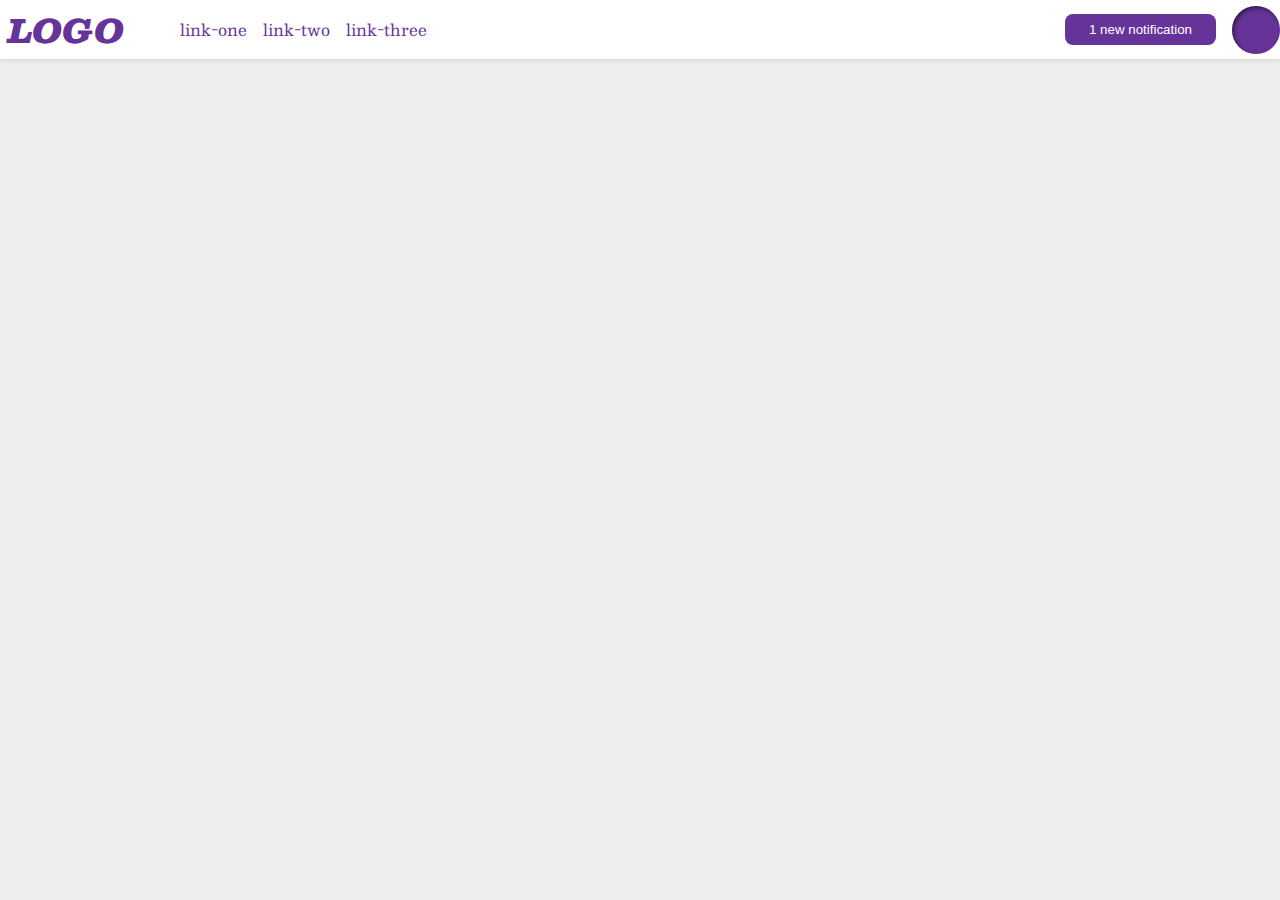
<file: flex/03-flex-header-2/index.html>
<!DOCTYPE html>
<html lang="en">
  <head>
    <meta charset="UTF-8">
    <meta http-equiv="X-UA-Compatible" content="IE=edge">
    <meta name="viewport" content="width=device-width, initial-scale=1.0">
    <title>Flex Header 2</title>
    <link rel="stylesheet" href="style.css">
  </head>

  <body>
  
    <div class="header">
      <div class="left">
      <div class="logo">
        LOGO
      </div>

      <ul class="links">
        <li><a href="https://google.com">link-one</a></li>
        <li><a href="https://google.com">link-two</a></li>
        <li><a href="https://google.com">link-three</a></li>
      </ul>
    </div> 
    <div class="right">
      <button class="notifications">
        1 new notification
      </button>

      <div class="profile-image"></div>
    </div>
  </div>

  </body>
</html>
</file>
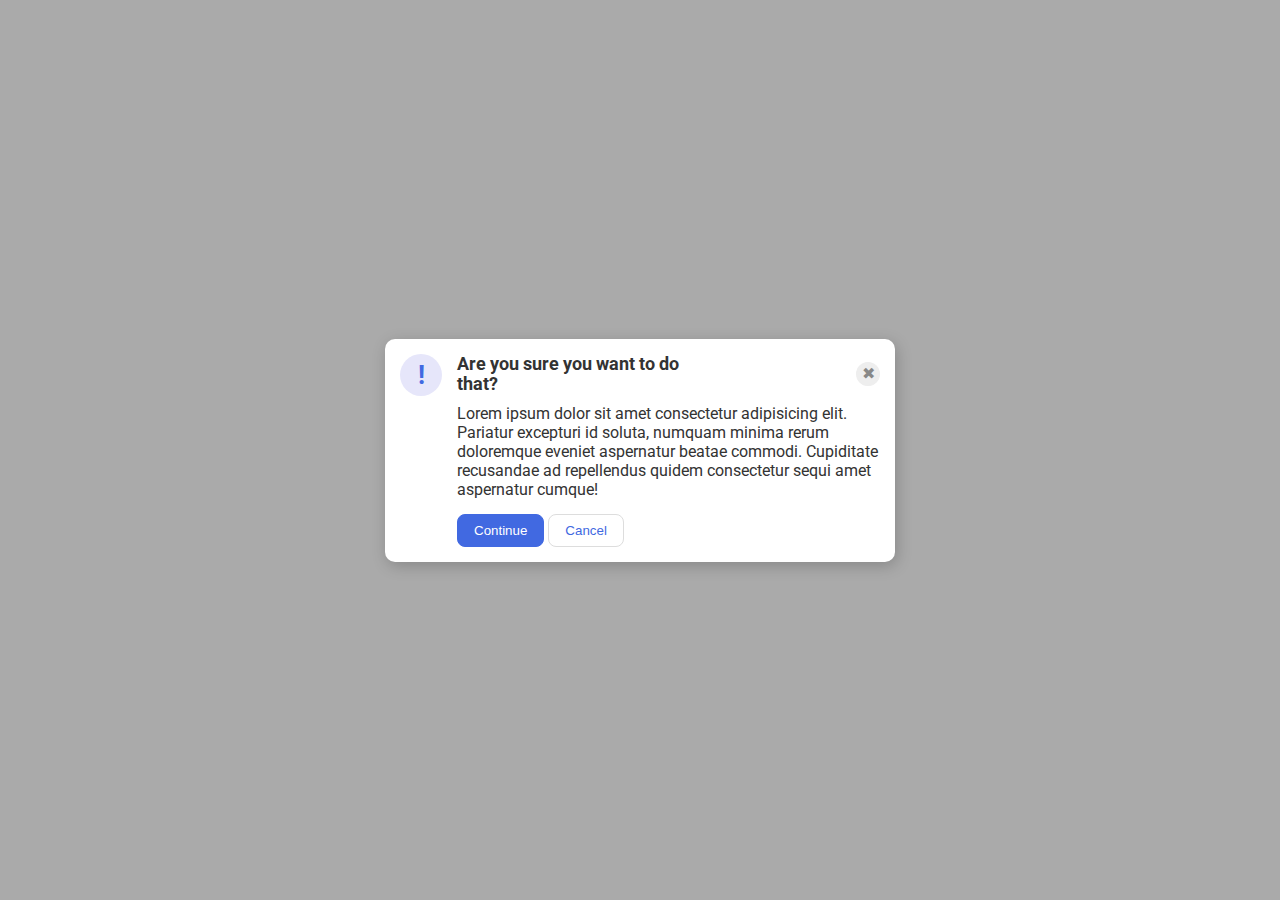
<file: flex/05-flex-modal/index.html>
<!DOCTYPE html>
<html lang="en">
  <head>
    <meta charset="UTF-8">
    <meta http-equiv="X-UA-Compatible" content="IE=edge">
    <meta name="viewport" content="width=device-width, initial-scale=1.0">
    <link rel="stylesheet" href="style.css">
    <title>Modal</title>
  </head>

  <body>
    <div class="modal">
      <div class="icon">!</div>
      
    <div class="extra">
      <div class="header">Are you sure you want to do that?
      <button class="close-button">✖</button>
    </div>
      <div class="text">Lorem ipsum dolor sit amet consectetur adipisicing elit. Pariatur excepturi id soluta, numquam minima rerum doloremque eveniet aspernatur beatae commodi. Cupiditate recusandae ad repellendus quidem consectetur sequi amet aspernatur cumque!</div>
      <button class="continue">Continue</button>
      <button class="cancel">Cancel</button>
    </div>
    </div>
  </body>
</html>
</file>
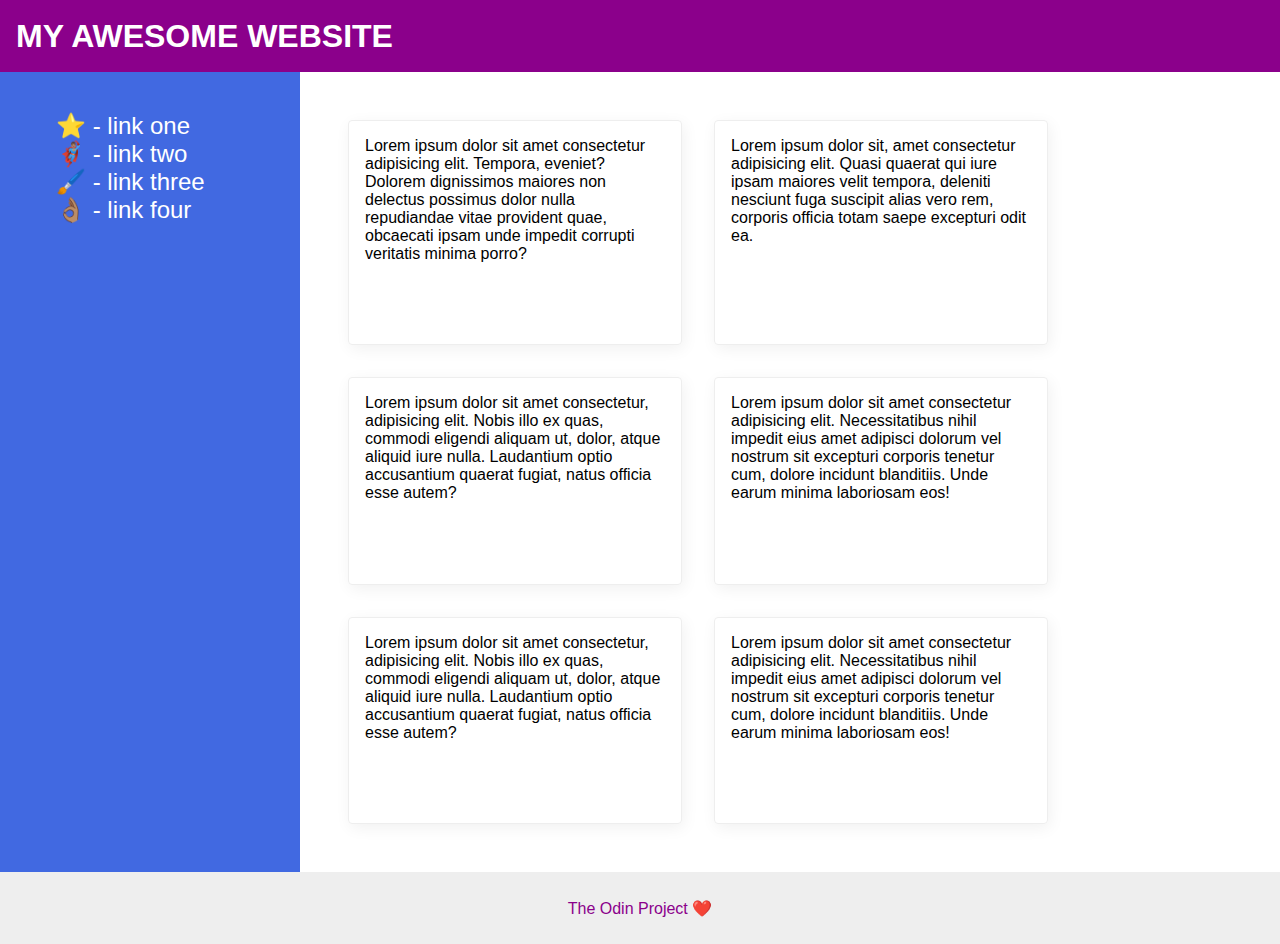
<file: flex/07-flex-layout-2/index.html>
<!DOCTYPE html>
<html lang="en">
  <head>
    <meta charset="UTF-8">
    <meta http-equiv="X-UA-Compatible" content="IE=edge">
    <meta name="viewport" content="width=device-width, initial-scale=1.0">
    <title>The Holy Grail</title>
    <link rel="stylesheet" href="style.css">
  </head>
  <body>
    <div class="header">
      MY AWESOME WEBSITE
    </div>
  <section class="center">
    <div class="sidebar">
      <ul>
        <li><a href="#">⭐ - link one</a></li>
        <li><a href="#">🦸🏽‍♂️ - link two</a></li>
        <li><a href="#">🖌️ - link three</a></li>
        <li><a href="#">👌🏽 - link four</a></li>
      </ul>
    </div>
  <div class="all-cards">
    <div class="card">Lorem ipsum dolor sit amet consectetur adipisicing elit. Tempora, eveniet? Dolorem dignissimos maiores non delectus possimus dolor nulla repudiandae vitae provident quae, obcaecati ipsam unde impedit corrupti veritatis minima porro?</div>
    <div class="card">Lorem ipsum dolor sit, amet consectetur adipisicing elit. Quasi quaerat qui iure ipsam maiores velit tempora, deleniti nesciunt fuga suscipit alias vero rem, corporis officia totam saepe excepturi odit ea.</div>
    <div class="card">Lorem ipsum dolor sit amet consectetur, adipisicing elit. Nobis illo ex quas, commodi eligendi aliquam ut, dolor, atque aliquid iure nulla. Laudantium optio accusantium quaerat fugiat, natus officia esse autem?</div>
    <div class="card">Lorem ipsum dolor sit amet consectetur adipisicing elit. Necessitatibus nihil impedit eius amet adipisci dolorum vel nostrum sit excepturi corporis tenetur cum, dolore incidunt blanditiis. Unde earum minima laboriosam eos!</div>
    <div class="card">Lorem ipsum dolor sit amet consectetur, adipisicing elit. Nobis illo ex quas, commodi eligendi aliquam ut, dolor, atque aliquid iure nulla. Laudantium optio accusantium quaerat fugiat, natus officia esse autem?</div>
    <div class="card">Lorem ipsum dolor sit amet consectetur adipisicing elit. Necessitatibus nihil impedit eius amet adipisci dolorum vel nostrum sit excepturi corporis tenetur cum, dolore incidunt blanditiis. Unde earum minima laboriosam eos!</div>
  </div>
</section>
    <div class="footer">
      The Odin Project ❤️
    </div>
  </body>
</html>
</file>
<file: flex/03-flex-header-2/style.css>
/* this is some magical font-importing.  
you'll learn about it later. */
@import url('https://fonts.googleapis.com/css2?family=Besley:ital,wght@0,400;1,900&display=swap');

body {
  margin: 0;
  background: #eee;
  font-family: Besley, serif;
}

.header {
  background: white;
  border-bottom: 1px solid #ddd;
  box-shadow: 0 0 8px rgba(0,0,0,.1);
  padding-left: 8px;
  display: flex;
  justify-content: space-between;
}

.profile-image {
  background: rebeccapurple;
  box-shadow: inset 2px 2px 4px rgba(0,0,0,.5);
  border-radius: 50%;
  width: 48px;
  height: 48px;
}

.logo {
  color: rebeccapurple;
  font-size: 32px;
  font-weight: 900;
  font-style: italic;
}

button {
  border: none;
  border-radius: 8px;
  background: rebeccapurple;
  color: white;
  padding: 8px 24px;
}

a {
  /* this removes the line under our links */
  text-decoration: none;
  color: rebeccapurple;
}

ul {
  list-style-type: none;
  gap: 16px;
}

.links {
display: flex;
flex-direction: row;
}

.left, .right {
  display: flex;
  flex-direction: row;
  align-items: center;
  gap: 16px;
}
</file>
<file: flex/05-flex-modal/style.css>
@import url('https://fonts.googleapis.com/css2?family=Roboto:wght@400;700&display=swap');

html, body {
  height: 100%;
}

body {
  font-family: Roboto, sans-serif;
  margin: 0;
  background: #aaa;
  color: #333;
  /* I'll give you this one for free lol */
  display: flex;
  align-items: center;
  justify-content: center;
}

.modal {
  background: white;
  width: 480px;
  border-radius: 10px;
  box-shadow: 2px 4px 16px rgba(0,0,0,.2);
}

.icon {
  color: royalblue;
  font-size: 26px;
  font-weight: 700;
  background: lavender;
  width: 42px;
  height: 42px;
  border-radius: 50%;
  display: flex;
  align-items: center;
  justify-content: center;
}

.close-button {
  background: #eee;
  border-radius: 50%;
  color: #888;
  font-weight: 400;
  font-size: 16px;
  height: 24px;
  width: 24px;
  display: flex;
  align-items: center;
  justify-content: center;
  border: 1px solid #eee;
  padding: 0;
}

button {
  cursor: pointer;
  padding: 8px 16px;
  border-radius: 8px;
}

button.continue {
  background: royalblue;
  border: 1px solid royalblue;
  color: white;
}

button.cancel {
  background: white;
  border: 1px solid #ddd;
  color: royalblue;
}

/* my solution */

.modal {
  display: flex;
  padding: 15px;
  gap: 15px;
}

.icon {
  flex-shrink: 0;
}

.header {
  font-weight: bold;
  font-size: 1.1rem;
  display: flex;
  justify-content: space-between;
  align-items: center;
  gap: 135px;
  padding-bottom: 10px;
}

.text {
  padding-bottom: 15px;
}
</file>
<file: flex/07-flex-layout-2/style.css>
body {
  font-family: -apple-system, BlinkMacSystemFont, 'Segoe UI', Roboto, Oxygen, Ubuntu, Cantarell, 'Open Sans', 'Helvetica Neue', sans-serif;
  margin: 0;
  min-height: 100vh;
}

.header {
  height: 72px;
  background: darkmagenta;
  color: white;
}

.footer {
  height: 72px;
  background: #eee;
  color: darkmagenta;
}

.sidebar {
  width: 300px;
  background: royalblue;
  box-sizing: border-box;
}

.card {
  border: 1px solid #eee;
  box-shadow: 2px 4px 16px rgba(0,0,0,.06);
  border-radius: 4px;
}

/* my solution */

body {
  display: flex;
  flex-direction: column;
}

.header {
  font-size: 32px;
  font-weight: 900;
  align-content: center;
  padding: 0 16px;
}
.center {
  display: flex;
  height: 800px;
}
.sidebar {
  min-width: 300px;
  font-size: 24px;
  padding: 16px;
}

a {
  text-decoration: none;
  color: white;
}

li {
  list-style-type: none;
}

.all-cards {
  display: flex;
  flex-wrap: wrap;
  gap: 32px;
  padding: 48px;
}

.card {
  width: 300px;
  padding: 16px;
}

.footer {
  text-align: center;
  align-content: center;
}
</file>
